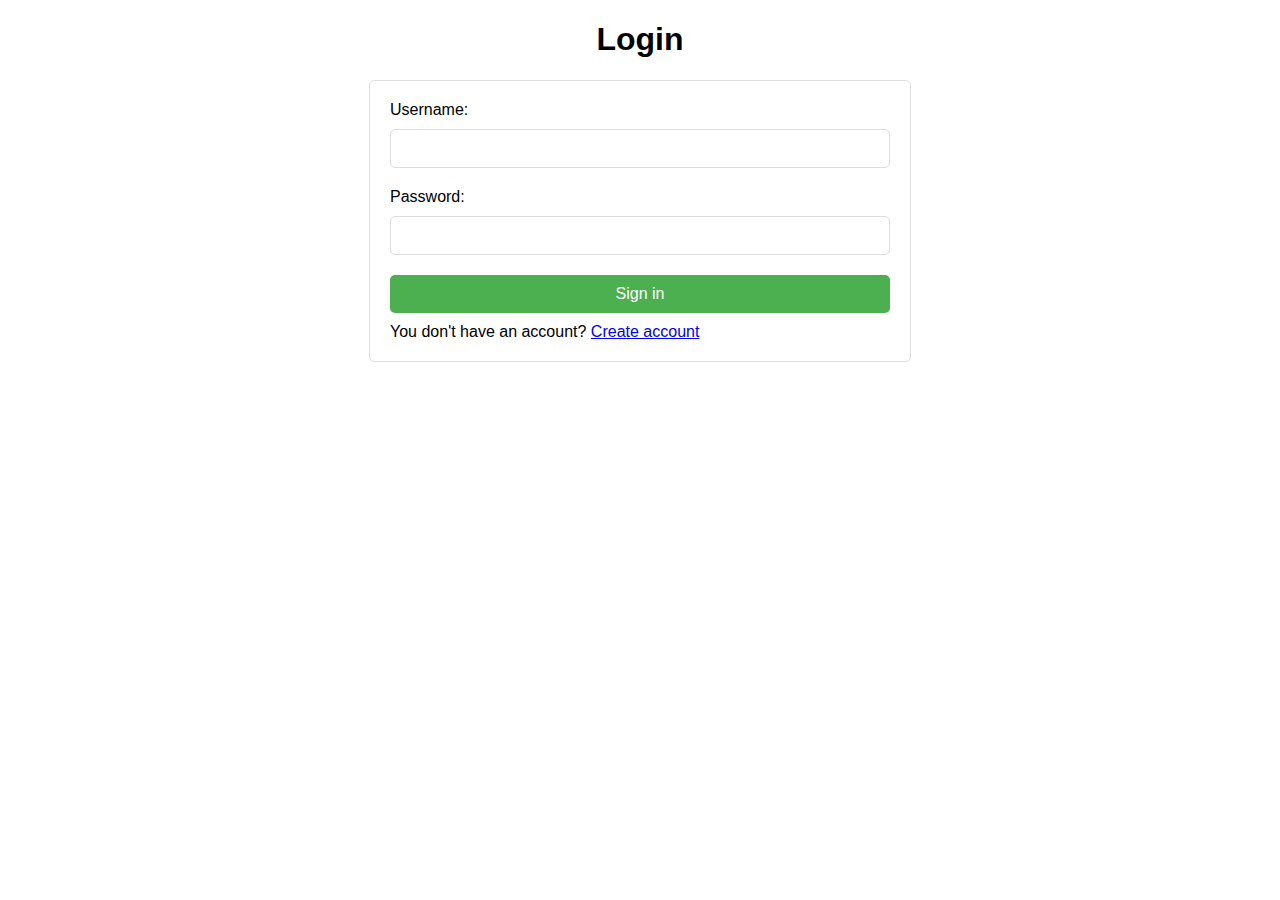
<file: templates/login.html>
<!DOCTYPE html>
<html lang="en">
<head>
    <meta charset="UTF-8">
    <title>Login</title>
    <link rel="stylesheet" href="../static/css/styles.css">
</head>
<body>
    <div class="head"><h1>Login</h1></div>
    <form method="POST" action="/login" class="form-container">

        <label for="username">Username:</label>
        <input type="text" id="username" name="username" required>

        <label for="password">Password:</label>
        <input type="password" id="password" name="password" required>
        <input type="submit" value="Sign in">

        <span>You don't have an account? <a href="http://localhost:8000/registration">Create account</a></span>
    </form>
</body>
</html>
</file>
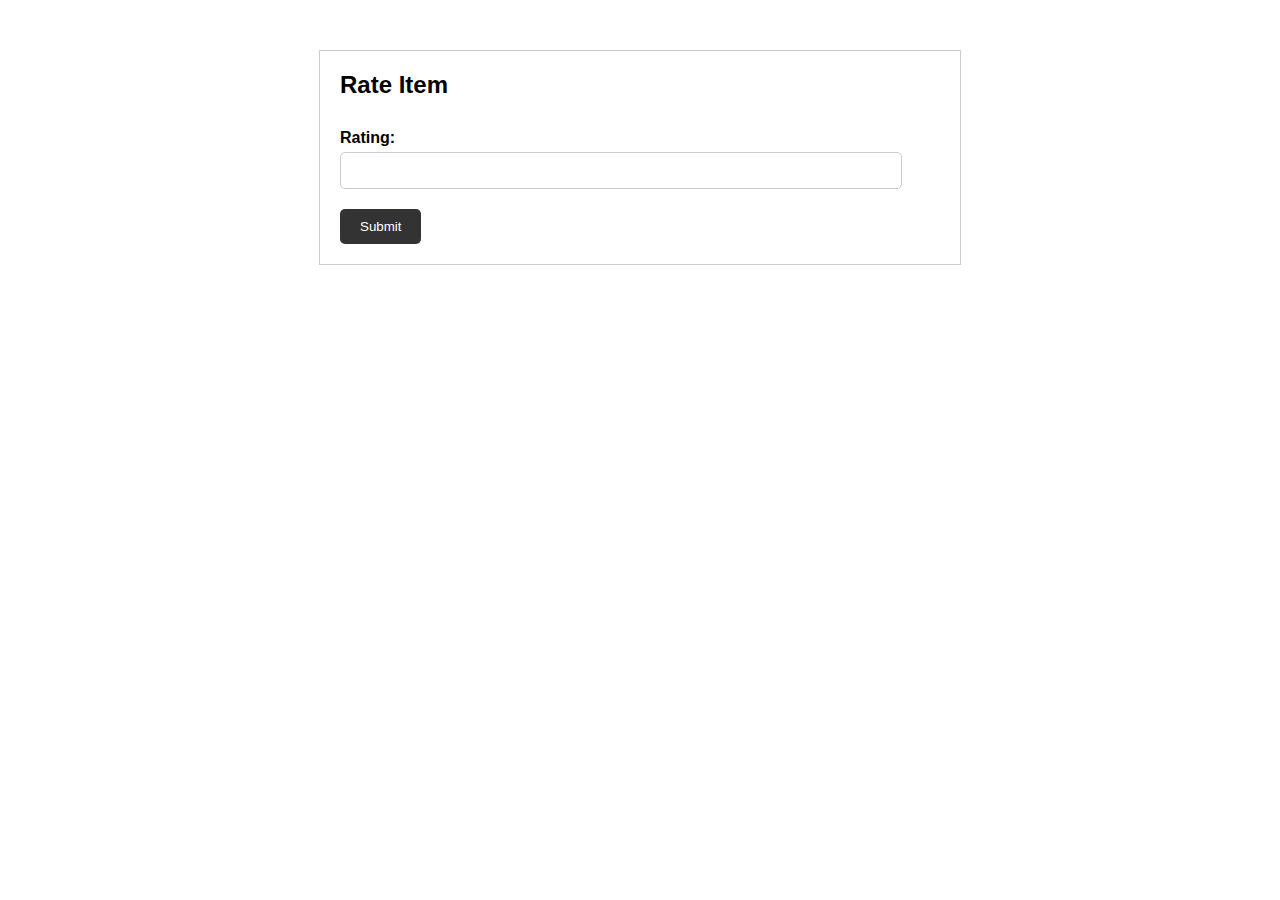
<file: templates/rate.html>
<!DOCTYPE html>
<html lang="en">
<head>
    <meta charset="UTF-8">
    <title>Rate</title>
    <style>
      body {
        font-family: Arial, sans-serif;
        margin: 0;
        padding: 0;
      }
      .rate-container {
        margin: 50px auto;
        max-width: 600px;
        padding: 20px;
        border: 1px solid #ccc;
      }
      .rate-container h2 {
        margin-top: 0;
      }
      form {
        display: flex;
        flex-direction: column;
        align-items: flex-start;
      }
      label {
        font-weight: bold;
        margin-top: 10px;
      }
      input, textarea {
        padding: 10px;
        margin: 5px 0 20px 0;
        width: 90%;
        border-radius: 5px;
        border: 1px solid #ccc;
        resize: vertical;
      }
      button {
        background-color: #333;
        color: white;
        padding: 10px 20px;
        border: none;
        border-radius: 5px;
        cursor: pointer;
      }
      button:hover {
        background-color: #444;
      }
    </style>
</head>
<body>
<div class="rate-container">
  <h2>Rate Item</h2>
  <form method="POST" action="/rate?id={{ .ID }}">
    <label for="rating">Rating:</label>
    <input type="number" name="rating" id="rating" min="0" max="5" required>
<!--    <label for="comment">Comment:</label>-->
<!--    <textarea name="comment" id="comment" rows="5" cols="30" maxlength="250"></textarea>-->
    <button type="submit">Submit</button>
  </form>
</div>

</body>
</html>
</file>
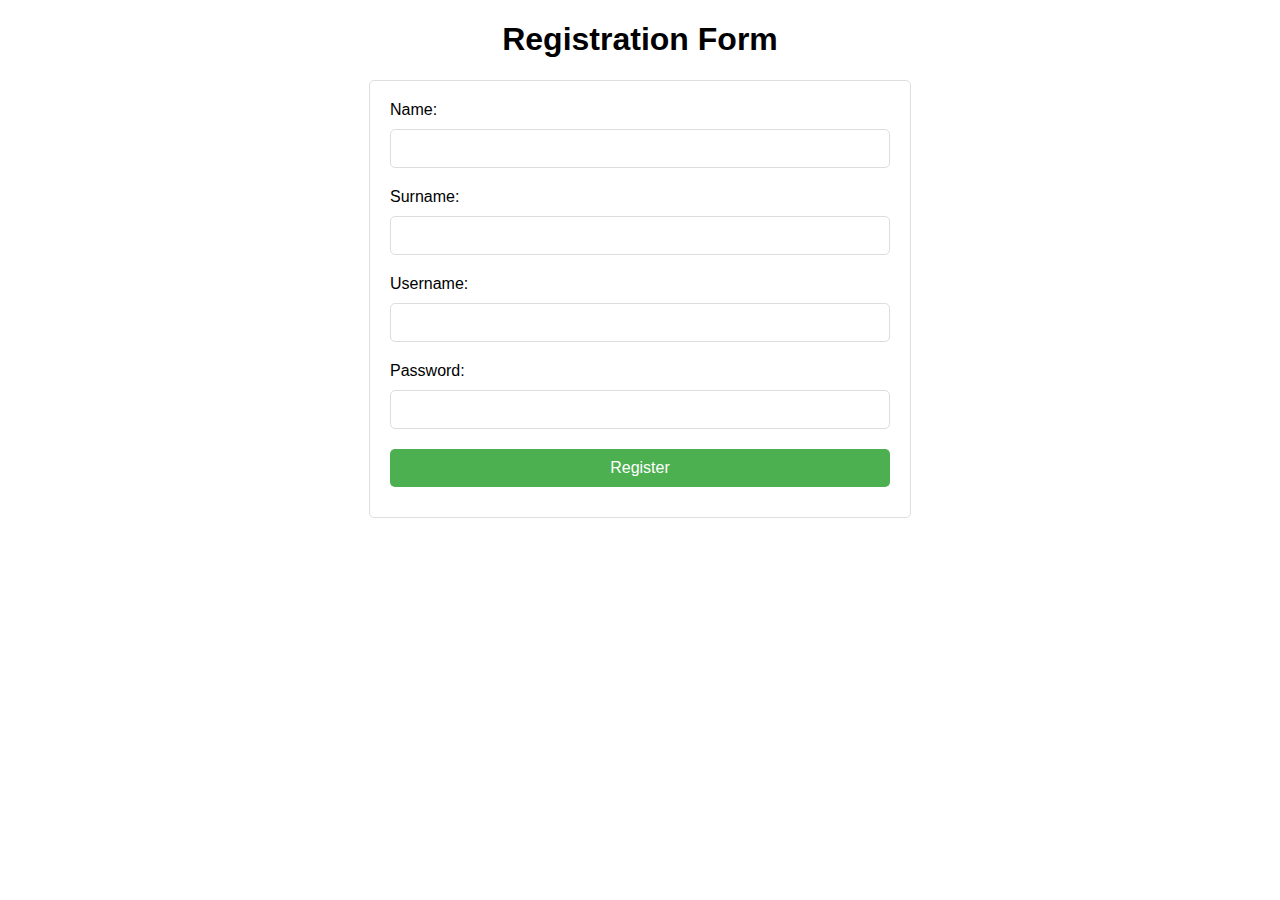
<file: templates/register.html>
<!DOCTYPE html>
<html>
<head>
    <meta charset="UTF-8">
    <title>Registration</title>
    <link rel="stylesheet" href="../static/css/styles.css">

</head>
<body>
<div class="head">
    <h1>Registration Form</h1>
</div>
<form method="POST" action="/registration" class="form-container">
    <label for="name">Name:</label>
    <input type="text" id="name" name="name" required>

    <label for="surname">Surname:</label>
    <input type="text" id="surname" name="surname" required>

    <label for="username">Username:</label>
    <input type="text" id="username" name="username" required>

    <label for="password">Password:</label>
    <input type="password" id="password" name="password" required>

<!--    <label for="confirm-password">Confirm Password:</label>-->
<!--    <input type="password" id="confirm-password" name="confirm-password" required>-->

    <input type="submit" value="Register">
</form>
</body>
</html>
</file>
<file: static/css/styles.css>
body {
    font-family: Arial, sans-serif;
}

header a:hover{
    opacity: 0.8;
}

.head {
    text-align: center;
}

.form-container {
    max-width: 500px;
    margin: 0 auto;
    padding: 20px;
    border: 1px solid rgb(222, 222, 222);
    border-radius: 5px;
}
/*input {*/
/*    border: 10px solid rgb(222, 222, 222);*/
/*}*/
label {
    display: block;
    margin-bottom: 10px;
}

input[type="text"], input[type="password"], input[type="email"] {
    display: block;
    width: 100%;
    padding: 10px;
    margin-bottom: 20px;
    border-radius: 5px;
    border: 1px solid #ddd;
    box-sizing: border-box;
    font-size: 15px;
}

input:focus {
    outline: none;
    box-shadow: 0 0 0 1pt rgb(202, 202, 202);
}

input[type="submit"] {
    margin-bottom: 10px;
    display: block;
    width: 100%;
    background-color: #4CAF50;
    color: #fff;
    padding: 10px;
    border-radius: 5px;
    border: none;
    cursor: pointer;
    font-size: 16px;
}

input[type="submit"]:hover {
    background-color: #3e8e41;
}

/*.items-container {*/
/*    display: flex;*/
/*    justify-content: center;*/
/*}*/

/*.items-container {*/
/*    display: flex;*/
/*    flex-wrap: wrap;*/
/*    align-content: space-between;*/
/*    padding: 30px;*/
/*}*/

/*.item-container {*/
/*    max-width: 250px;*/
/*    margin-right: 20px;*/
/*    border-radius: 2px;*/
/*    border: 1px solid rgb(222, 222, 222);*/
/*}*/

/*.item-container img {*/
/*    width: 200px;*/
/*}*/

/*.item-info p {*/
/*    color: #616161;*/
/*}*/

/*.item-info {*/
/*    padding: 10px;*/
/*}*/

/*.item-info h3 {*/
/*    cursor: pointer;*/
/*    color: dodgerblue;*/
/*}*/
/*.item-info h3:hover {*/
/*    opacity: 0.8;*/
/*}*/
</file>
